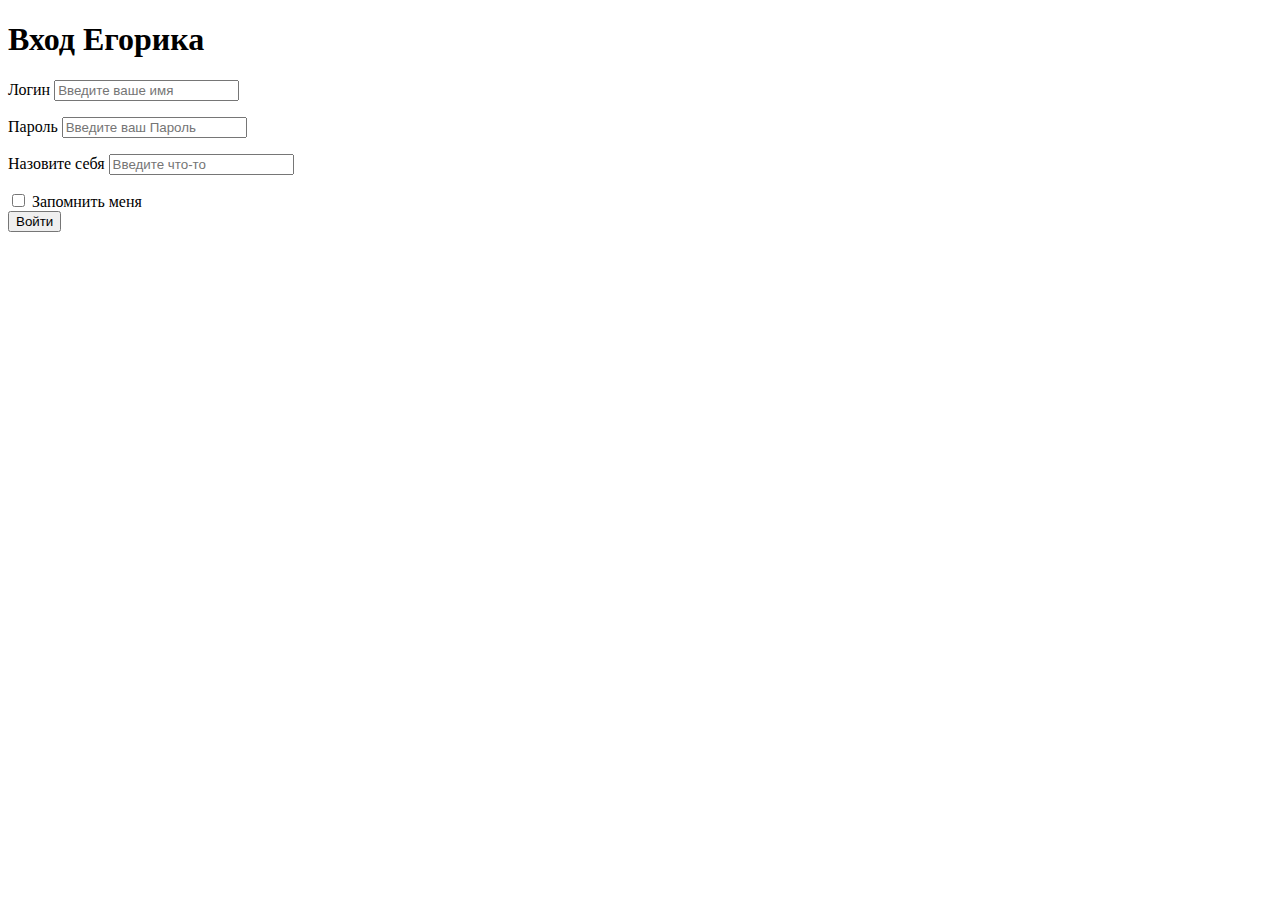
<file: public/index.html>
<!DOCTYPE html>
<html lang="ru">

<head>
    <meta charset="UTF-8">
    <meta http-equiv="X-UA-Compatible" content="IE=edge">
    <meta name="viewport" content="width=device-width, initial-scale=1.0">
    <title>Вход на сайт Егорика Голубева</title>
</head>

<body>
    <h1>Вход Егорика</h1>

    <form method="post" action="/Login">
        <p>
            <label for="Login">Логин</label>
            <input id="Login" name="Login" type="text" placeholder="Введите ваше имя" required>
        </p>
        <p>
            <label for="password">Пароль</label>
            <input id="password" name="password" type="password" placeholder="Введите ваш Пароль" required>
        </p>
        <p>
            <label for="remMe">Назовите себя</label>
            <input id="remMe" name="remMe" type="text" placeholder="Введите что-то" required>
        </p>

        <input type="checkbox">
        <span>Запомнить меня</span>
        <br>
        <input type="submit" value="Войти">


    </form>
</body>

</html>
</file>
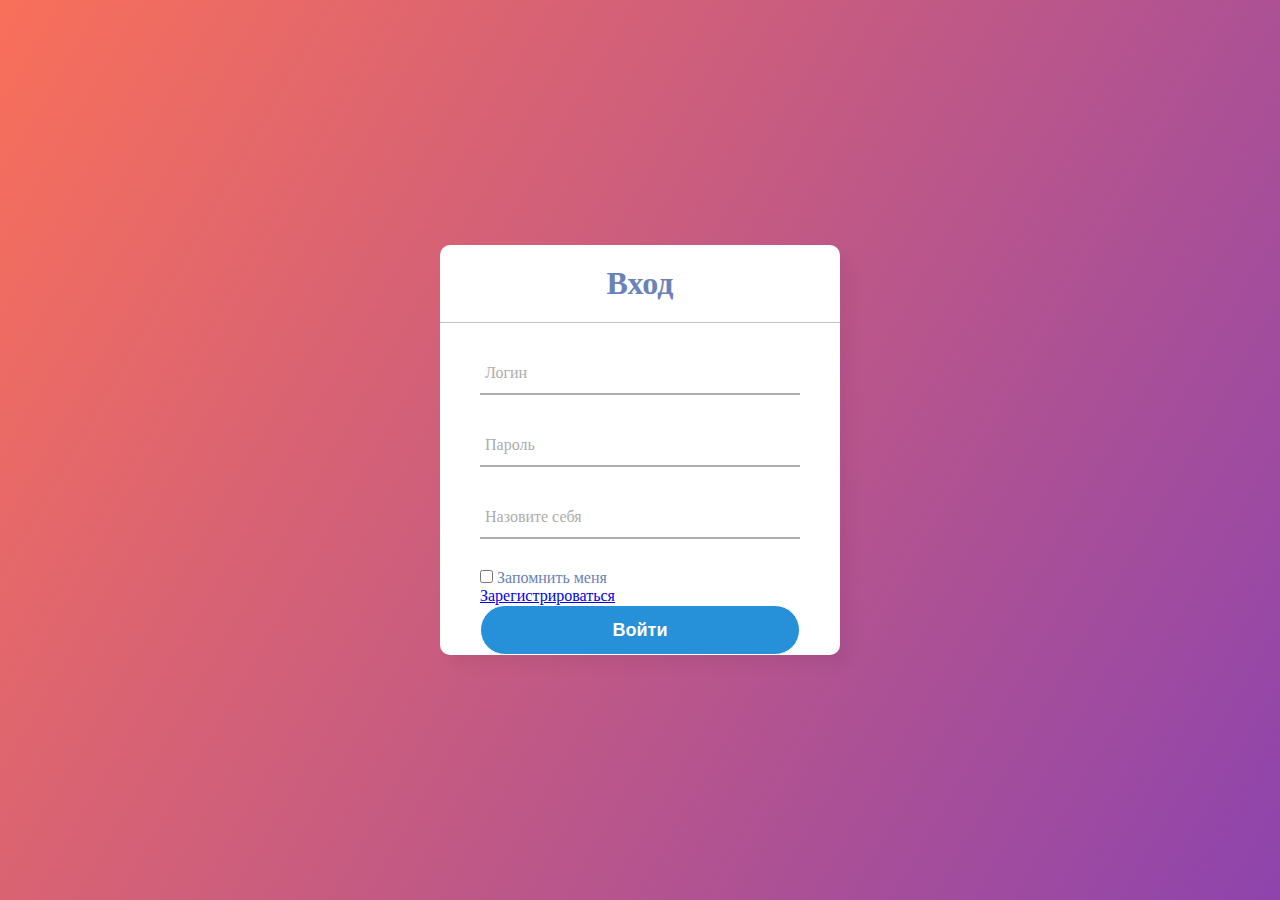
<file: public/egorka.html>
<!DOCTYPE html>
<html lang="ru">

<head>
    <meta charset="UTF-8">
    <meta http-equiv="X-UA-Compatible" content="IE=edge">
    <meta name="viewport" content="width=device-width, initial-scale=1.0">
    <link href="style/style.css" rel="stylesheet">
    <title>Это жалкая копия </title>
</head>

<body>
    <div class="container">
        <div class="center-card">
            <h1>Вход</h1>


            <form class="card-body" method="post" action="/Login">
                <div class="field">
                    <input id="Login" name="Login" type="text" required>
                    <span></span>
                    <label for="Login">Логин</label>
                </div>

                <div class="field">
                    <input id="password" name="password" type="password"  required>
                    <span></span>
                    <label for="password">Пароль</label>
                </div>
                <div class="field">
                    <label for="remMe">Назовите себя</label>
                    <input id="remMe" name="remMe" type="text"  required>
                </div>

                <input type="checkbox">
                <span>Запомнить меня</span>
                <br>
                <a href="index.html">Зарегистрироваться</a>
                <input class="btn-submet" type="submit" value="Войти">
        </div>

    </div>



    </form>
</body>

</html>
</file>
<file: public/style/style.css>
* {
    margin: 0;
    padding: 0;
    box-sizing: border-box;
}


.container {
    margin: 0;
    padding: 0;
    background: linear-gradient(120deg, #f9705a, #8e44ad);
    height: 100vh;
    overflow: hidden;
}

.center-card {
    color: rgb(105, 130, 184);
    position: absolute;
    top: 50%;
    left: 50%;
    transform: translate(-50%, -50%);
    width: 400px;
    background: white;
    border-radius: 10px;
    box-shadow: 10px 10px 15px rgba(0, 0, 0, 0.05);

}

.center-card h1 {
    text-align: center;
    padding: 20px 0;
    border-bottom: 1px solid silver;


}

.center-card form {
    padding: 0 40px;
    box-sizing: border-box;
}

.card-body .field {
    position: relative;
    border-bottom: 2px solid #adadad;
    margin: 30px 0;
}

.field input {
    width: 100%;
    padding: 0 5px;
    height: 40px;
    font-size: 16px;
    border: none;
    background: none;
    outline: none;
}

.field label {
    position: absolute;
    top: 50%;
    left: 5px;
    color: #adadad;
    transform: translateY(-50%);
    pointer-events: none;
    transition: .5s;
}

.field span::before {
    content: '';
    position: absolute;
    top: 40px;
    left: 0;
    width: 0%;
    background: #2691d9;
    transition: .5s;
}
.field input:focus ~ label,
.field input:valid~label {
    top: 5px;
    color: #2691d9;
}
.btn-submet{
width: 100%;
height: 50px;
border: 1px solid;
background: #2691d9;
border-radius: 25px;
font-size: 18px;
color: white;
font-weight: 680;
cursor: pointer;
outline: none;
}
.btn-submet:hover{
background: #8e44ad;
transition: 2s;
}
</file>
